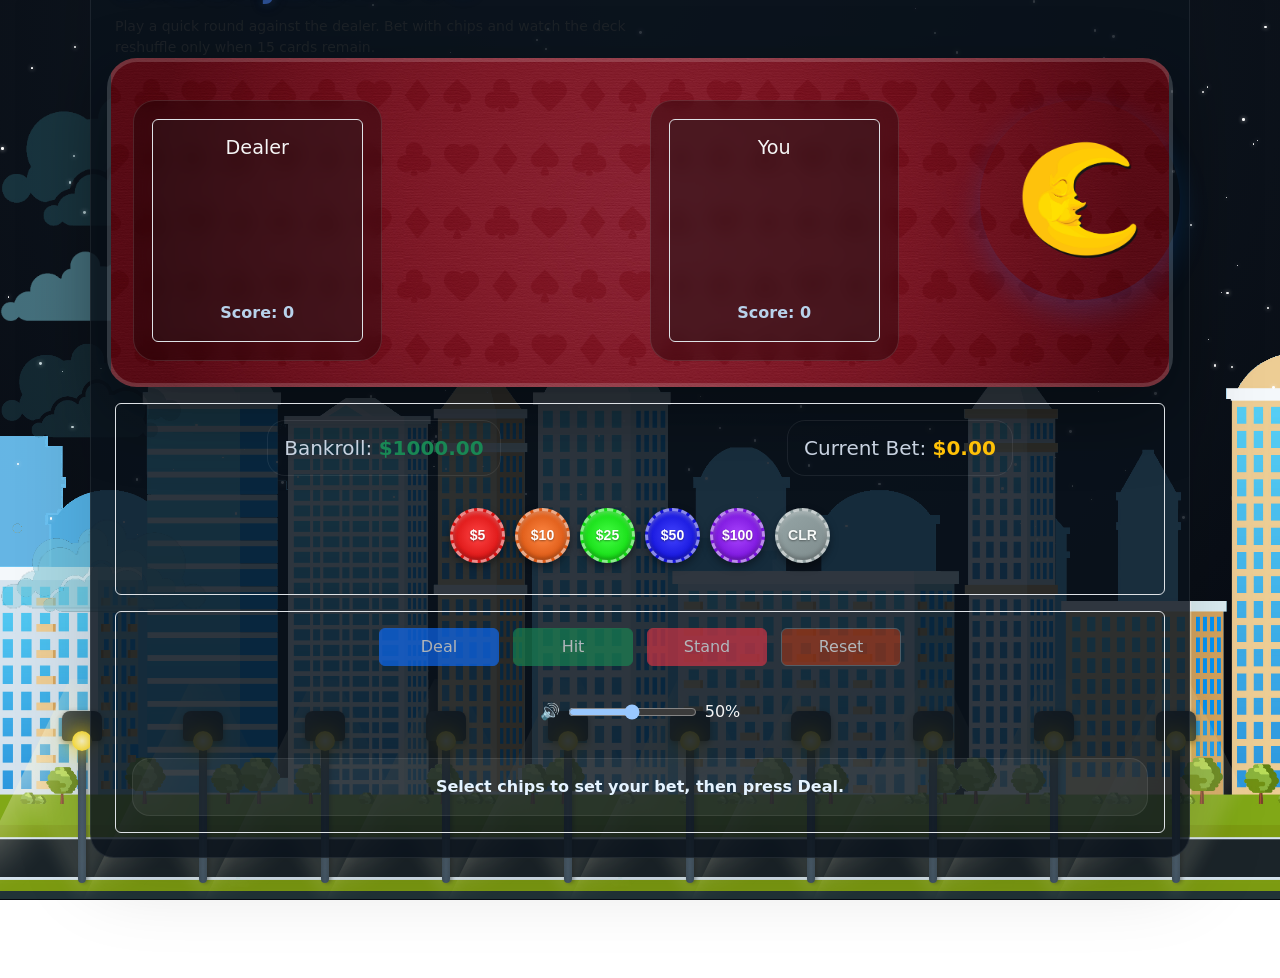
<file: blackJackPro.html>
<!DOCTYPE html>
<html lang="en">

<head>
    <meta charset="UTF-8">
    <meta name="viewport" content="width=device-width, initial-scale=1.0">
    <title>Blackjack Pro</title>
    <link href="https://cdn.jsdelivr.net/npm/bootstrap@5.3.3/dist/css/bootstrap.min.css" rel="stylesheet">
    <link rel="stylesheet" href="blackJackPro.css">
  
</head>

<body>
    <div class="stars-container" id="stars-bg"></div>
    
    <div class="app-shell game-container container-fluid p-2 p-md-4">
        
        <header class="header mb-3">
            <div class="header-top d-flex justify-content-between align-items-center">
                <div>
                    <h1 class="h3 h1-md">Blackjack Pro</h1>
                    <p class="small text-muted mb-0">Play a quick round against the dealer. Bet with chips and watch the deck reshuffle only when 15 cards remain.</p>
                </div>
                <div class="theme-switcher ms-2">
                    <button id="theme-toggle" class="btn btn-link p-0" type="button" aria-label="Toggle theme">
                        <img id="theme-icon" src="pictures/moon1319.png" alt="Toggle theme">
                    </button>
                </div>
            </div>
        </header>

        <main class="game-board row g-3 mb-3">
            <section class="hand-panel dealer-panel col-12 col-md-6 text-center">
                <div class="p-3 border rounded h-100 bg-dark bg-opacity-25">
                    <h2>Dealer</h2>
                    <div id="dealer-cards" class="cards my-3"></div>
                    <div class="score fw-bold">Score: <span id="dealer-score">0</span></div>
                </div>
            </section>
            
            <section class="hand-panel player-panel col-12 col-md-6 text-center">
                <div class="p-3 border rounded h-100 bg-dark bg-opacity-25">
                    <h2>You</h2>
                    <div id="player-cards" class="cards my-3"></div>
                    <div class="score fw-bold">Score: <span id="player-score">0</span></div>
                </div>
            </section>
        </main>

        <section class="betting text-center mb-3 p-3 border rounded">
            <div class="bet-info d-flex justify-content-around mb-3 fs-5">
                <div class="wallet">Bankroll: <strong id="balance-display" class="text-success">$1000.00</strong></div>
                <div class="wallet">Current Bet: <strong id="bet-display" class="text-warning">$0.00</strong></div>
            </div>
            
            <div class="chip-tray" id="chip-buttons">
                <div class="chip chip-5" data-value="5">
                    <div class="chip-face">$5</div>
                </div>
                <div class="chip chip-10" data-value="10">
                    <div class="chip-face">$10</div>
                </div>
                <div class="chip chip-25" data-value="25">
                    <div class="chip-face">$25</div>
                </div>
                <div class="chip chip-50" data-value="50">
                    <div class="chip-face">$50</div>
                </div>
                <div class="chip chip-100" data-value="100">
                    <div class="chip-face">$100</div>
                </div>
                <div class="chip chip-clear" data-value="clear">
                    <div class="chip-face">CLR</div>
                </div>
            </div>
        </section>

        <section class="controls text-center p-3 border rounded">
            <div class="button-row mb-3">
                <button id="deal-btn" class="btn btn-primary" disabled>Deal</button>
                <button id="hit-btn" class="btn btn-success" disabled>Hit</button>
                <button id="stand-btn" class="btn btn-danger" disabled>Stand</button>
                <button id="reset-btn" class="btn btn-secondary">Reset</button>
            </div>

            <div class="volume-control d-flex align-items-center justify-content-center gap-2 mb-3 mx-auto" style="max-width: 300px;">
                <span id="volume-icon">🔊</span>
                <input type="range" id="volume-slider" min="0" max="1" step="0.01" value="0.5" aria-label="Volume Slider">
                <span id="volume-pct">50%</span>
            </div>

            <div class="status">
                <p id="message" class="mb-0 fw-semibold">Select chips to set your bet, then press Deal.</p>
            </div>
        </section>

        <img src="pictures/car&wheels.png" id="driving-car" class="driving-car" alt="car">
    </div>

    <script src="https://cdn.jsdelivr.net/npm/bootstrap@5.3.3/dist/js/bootstrap.bundle.min.js"></script>
    <script src="blackJackPro.js"></script>
</body>

</html>
</file>
<file: blackJackPro.css>
* {
    box-sizing: border-box;
}

:root {
    color-scheme: light;
    --bg: radial-gradient(circle at top, #e3e8f1 0%, #d2d9e3 48%, #b8c2d1 100%);
    --surface: rgba(21, 20, 21, 0.602);
    --surface-strong: rgba(230, 236, 243, 0.98);
    --text: #dfe8f1;
    --muted: #e1e9f2;
    --border: rgba(0, 0, 0, 0.16);
    --panel: rgba(180, 200, 230, 0.484);
    --panel-border: rgba(20, 30, 45, 0.14);
    --button-bg: #6796f3;
    --button-text: #ffffff;
    --button-surface: rgba(230, 236, 243, 0.95);
    --table-bg: url("pictures/green-table.jpg");
}

body.dark {
    color-scheme: dark;
    --bg: radial-gradient(circle at top, #17212b 0%, #0d141d 45%, #05080f 100%);
    --surface: rgba(10, 18, 28, 0.845);
    --surface-strong: rgba(10, 18, 28, 0.98);
    --text: #f5f5f5;
    --muted: #c8d2e0;
    --border: rgba(255, 255, 255, 0.08);
    --panel: rgba(0, 0, 0, 0.32);
    --panel-border: rgba(255, 255, 255, 0.12);
    --button-bg: #0c81ff;
    --button-text: #ffffff;
    --button-surface: rgba(255, 255, 255, 0.08);
    --table-bg: url("pictures/red-table.jpg");
    background: url("pictures/daytime-city42281.png") center/cover no-repeat, var(--bg);
    background-attachment: fixed;
}

body {
    margin: 0;
    min-height: 100vh;
    font-family: Inter, system-ui, -apple-system, BlinkMacSystemFont, "Segoe UI", sans-serif;
    background: url("pictures/daytime-city42281.png") center/cover no-repeat, linear-gradient(to bottom, #87ceeb 0%, #ffffff 100%);
    background-attachment: fixed;
    color: var(--text);
    display: flex;
    align-items: center;
    justify-content: center;
    padding: 20px;
    transition: background 220ms ease, color 220ms ease;
}

.app-shell {
    width: min(1100px, 100%);
    border: 1px solid var(--border);
    border-radius: 24px;
    padding: 28px;
    background: var(--surface);
    box-shadow: 0 20px 80px rgba(0, 0, 0, 0.15);
}

.header {
    margin-bottom: 24px;
}

.header-top {
    display: flex;
    align-items: center;
    justify-content: space-between;
    gap: 16px;
    flex-wrap: wrap;
}

.header h1 {
    margin: 0;
    font-size: clamp(2rem, 4vw, 3.5rem);
    letter-spacing: 0.04em;
}

body.dark .header h1 {
    color: #2a4d8f;
    text-shadow:
        0 0 8px rgba(42, 77, 143, 0.35),
        0 0 18px rgba(42, 77, 143, 0.2);
}

.header p {
    margin: 10px 0 0;
    max-width: 520px;
    color: var(--muted);
}

.theme-switcher {
    position: fixed;
    top: 100px;
    right: 100px;
    display: inline-flex;
    align-items: center;
    justify-content: center;
    z-index: 1000;
}

#theme-toggle {
    width: 200px;
    height: 200px;
    border: none;
    border-radius: 50%;
    background: transparent;
    display: inline-flex;
    align-items: center;
    justify-content: center;
    padding: 0;
    cursor: pointer;
    transition: transform 150ms ease;
}

#theme-toggle:hover {
    transform: scale(1.05);
}

#theme-toggle img {
    width: 120px;
    height: 120px;
    display: block;
    transition: filter 300ms ease;
}

#theme-toggle.showing-sun img {
    filter: drop-shadow(0 0 20px rgba(255, 215, 0, 0.7)) drop-shadow(0 0 40px rgba(255, 200, 0, 0.4));
}

.game-board {
    display: grid;
    gap: 20px;
    grid-template-columns: repeat(2, minmax(0, 1fr));
    margin-bottom: 22px;
    padding: 22px;
    border-radius: 30px;
    background-image: var(--table-bg);
    background-size: cover;
    background-position: center;
    background-repeat: no-repeat;
    border: 4px solid rgba(255, 255, 255, 0.16);
    box-shadow: 0 26px 70px rgba(0, 0, 0, 0.35);
}

.hand-panel {
    padding: 18px;
    border-radius: 22px;
    background: var(--panel);
    border: 1px solid var(--panel-border);
    backdrop-filter: blur(8px);
    min-height: 220px;
}

.hand-panel h2 {
    margin: 0 0 14px;
    font-size: 1.2rem;
}

.cards {
    display: flex;
    flex-wrap: wrap;
    gap: 12px;
    min-height: 110px;
    padding: 6px;
    margin-bottom: 14px;
}

.card {
    width: 72px;
    height: 96px;
    border-radius: 16px;
    border: 1px solid rgba(255, 255, 255, 0.16);
    background: rgba(255, 255, 255, 0.06);
    box-shadow: 0 14px 35px rgba(0, 0, 0, 0.18);
    display: grid;
    place-items: center;
    padding: 8px;
    overflow: hidden;
}

.card img {
    width: 100%;
    height: 100%;
    object-fit: contain;
    display: block;
}

.card.hidden {
    background: linear-gradient(135deg, #0f2533 0%, #112f42 100%);
    border-color: rgba(255, 255, 255, 0.12);
}

.score {
    font-size: 1rem;
    color: #b8d2eb;
}

.betting {
    display: grid;
    gap: 16px;
    margin-bottom: 18px;
}

.bet-info {
    display: flex;
    gap: 16px;
    flex-wrap: wrap;
    justify-content: center;
}

.wallet {
    background: rgba(255, 255, 255, 0);
    border: 1px solid rgba(255, 255, 255, 0.08);
    border-radius: 18px;
    padding: 12px 16px;
    min-width: 180px;
    text-align: center;
    color: #c8d2e0;
}

.wallet strong {
    color: #f7fafc;
}

.chips {
    display: flex;
    flex-wrap: wrap;
    gap: 12px;
    justify-content: center;
    padding: 10px;
}

/* ===== CHIP TRAY ===== */
.chip-tray {
    display: flex;
    gap: 10px;
    justify-content: center;
    margin-bottom: 15px;
    padding: 0;
    background: transparent;
}

.chip {
    position: relative;
    width: 55px;  /* fixed: was 5px */
    height: 55px;
    aspect-ratio: 1 / 1;
    overflow: hidden;
    border-radius: 50%;
    border: 3px dashed rgba(255, 255, 255, 0.5);
    font-weight: 700;
    font-size: 14px;
    cursor: pointer;
    transition: all 0.2s ease;
    box-shadow:
        0 4px 8px rgba(0, 0, 0, 0.4),
        inset 0 2px 4px rgba(255, 255, 255, 0.3),
        inset 0 -2px 4px rgba(0, 0, 0, 0.3);
    display: inline-flex;
    align-items: center;
    justify-content: center;
    color: rgb(247, 249, 247);
}

.chip-face {
    position: relative;
    display: inline-flex;
    align-items: center;
    justify-content: center;
    width: 100%;
    height: 100%;
    font-family: 'Arial Black', sans-serif;
    font-size: 14px;
    font-weight: 700;
    color: inherit;
    text-shadow: 0 1px 2px rgba(0, 0, 0, 0.4);
    background: transparent;
    overflow: hidden;
    pointer-events: none; /* so clicks hit .chip */
}

.chip:hover:not(.disabled) {  /* changed from :disabled */
    transform: translateY(-4px) scale(1.1);
}

.chip:active:not(.disabled) {  /* changed from :disabled */
    transform: translateY(-1px) scale(1.05);
}

.chip.disabled {  /* changed from :disabled */
    opacity: 0.3;
    cursor: not-allowed;
    filter: grayscale(100%);
    pointer-events: none;
}

.chip.active {
    box-shadow:
        0 4px 8px rgba(0, 0, 0, 0.4),
        inset 0 2px 4px rgba(255, 255, 255, 0.3),
        inset 0 -2px 4px rgba(0, 0, 0, 0.3),
        0 0 0 2px rgba(255, 215, 0, 0.5),
        0 0 12px rgba(255, 215, 0, 0.4);
}

.chip-5 {
    background: radial-gradient(circle, #ff4444, #cc0000);
    color: white;
}

.chip-10 {
    background: radial-gradient(circle, #ff8844, #cc4400);
    color: white;
}

.chip-25 {
    background: radial-gradient(circle, #44ff44, #00cc00);
    color: white;
}

.chip-50 {
    background: radial-gradient(circle, #4444ff, #0000cc);
    color: white;
}

.chip-100 {
    background: radial-gradient(circle, #aa44ff, #6600cc);
    color: white;
}

.chip-clear {
    background: linear-gradient(145deg, #95a5a6, #7f8c8d);
}

.chip-clear .chip-face {
    font-size: 14px;
    background: transparent;
}


.controls {
    display: grid;
    gap: 18px;
}

.button-row {
    display: flex;
    flex-wrap: wrap;
    gap: 14px;
    justify-content: center;
}

button {
    border: none;
    border-radius: 999px;
    min-width: 120px;
    padding: 14px 20px;
    font-size: 1rem;
    font-weight: 600;
    transition: transform 150ms ease, background-color 150ms ease, opacity 150ms ease;
    cursor: pointer;
    background: #0c81ff;
    color: white;
    box-shadow: 0 12px 30px rgba(12, 129, 255, 0.18);
}

button:hover:not(:disabled) {
    transform: translateY(-1px);
}

button:disabled {
    opacity: 0.45;
    cursor: not-allowed;
    box-shadow: none;
}

button#reset-btn {
    background: #d4380cb8;
}

.status {
    text-align: center;
    padding: 16px 18px;
    border-radius: 18px;
    background: rgba(255, 255, 255, 0.05);
    border: 1px solid rgba(255, 255, 255, 0.08);
}

.status p {
    margin: 0;
    font-size: 1rem;
    color: #e5f3ff;
}



/* ====================CONFETTI========================== */
#confetti-container {
    position: fixed;
    top: 0;
    left: 0;
    width: 100%;
    height: 100%;
    pointer-events: none;
    overflow: hidden;
    z-index: 9999;
}

.confetti-piece {
    position: absolute;
    top: -10%;
    border-radius: 2px;
    will-change: transform, opacity;
}

@keyframes confetti-fall {
    0% {
        transform: translateY(0) translateX(0) rotate(0deg);
        opacity: 1;
    }
    100% {
        transform: translateY(120vh) translateX(var(--sway)) rotate(720deg);
        opacity: 0;
    }
}

@keyframes broken-neon {
    0%, 100% { opacity: 1; text-shadow: 0 0 5px #ff00ff, 0 0 10px #ff00ff, 0 0 15px #ff00ff, 0 0 20px #ff00ff, 0 0 35px #ff00ff, 0 0 40px #ff00ff; }
    10% { opacity: 0.8; text-shadow: 0 0 2px #ff00ff, 0 0 5px #ff00ff; }
    20% { opacity: 1; text-shadow: 0 0 5px #ff00ff, 0 0 10px #ff00ff, 0 0 15px #ff00ff, 0 0 20px #ff00ff, 0 0 35px #ff00ff, 0 0 40px #ff00ff; }
    30% { opacity: 0.9; text-shadow: 0 0 3px #ff00ff, 0 0 8px #ff00ff; }
    40% { opacity: 1; text-shadow: 0 0 5px #ff00ff, 0 0 10px #ff00ff, 0 0 15px #ff00ff, 0 0 20px #ff00ff, 0 0 35px #ff00ff, 0 0 40px #ff00ff; }
    50% { opacity: 0.7; text-shadow: 0 0 1px #ff00ff; }
    60% { opacity: 1; text-shadow: 0 0 5px #ff00ff, 0 0 10px #ff00ff, 0 0 15px #ff00ff, 0 0 20px #ff00ff, 0 0 35px #ff00ff, 0 0 40px #ff00ff; }
    70% { opacity: 0.85; text-shadow: 0 0 4px #ff00ff, 0 0 9px #ff00ff; }
    80% { opacity: 1; text-shadow: 0 0 5px #ff00ff, 0 0 10px #ff00ff, 0 0 15px #ff00ff, 0 0 20px #ff00ff, 0 0 35px #ff00ff, 0 0 40px #ff00ff; }
    90% { opacity: 0.75; text-shadow: 0 0 2px #ff00ff, 0 0 6px #ff00ff; }
}

@keyframes twinkle {
    0%, 100% { 
        opacity: 0.2; 
        transform: scale(1);
    }
    50% { 
        opacity: 1; 
        transform: scale(1.3);
    }
}

@keyframes shoot {
    0% {
        transform: translateX(0) translateY(0);
        opacity: 1;
    }
    100% {
        transform: translateX(-300px) translateY(300px);
        opacity: 0;
    }
}

/* ===== TWINKLING STARS BACKGROUND ===== */
.stars-container {
    position: fixed;
    inset: 0;
    z-index: -1;
    pointer-events: none;
    overflow: hidden;
    opacity: 0;
    transition: opacity 0.8s ease;
}

body.dark .stars-container {
    opacity: 1;
}

.star {
    position: absolute;
    background: white;
    border-radius: 50%;
    box-shadow: 0 0 4px rgba(255, 255, 255, 0.8);
    animation: twinkle 3s infinite ease-in-out;
    z-index: 1;
}

/* Shooting star variant */
.shooting-star {
    position: absolute;
    width: 2px;
    height: 2px;
    background: linear-gradient(90deg, white, transparent);
    border-radius: 50%;
    animation: shoot 3s linear infinite;
    opacity: 0;
    z-index: 1;
}

.moon {
    position: absolute;
    border-radius: 50%;
    background: radial-gradient(circle at 30% 30%, #f7f7ff 0%, #d2d5ff 35%, #8a92c2 100%);
    box-shadow: 0 0 60px rgba(238, 238, 255, 0.35);
    filter: blur(0.2px);
    z-index: 0;
}

.cloud {
    position: absolute;
    pointer-events: none;
    animation: floatCloud ease-in-out infinite;
    z-index: 2;
}

@keyframes floatCloud {
    0% {
        transform: translateX(100vw) translateY(0px);
    }
    25% {
        transform: translateX(75vw) translateY(-40px);
    }
    50% {
        transform: translateX(50vw) translateY(40px);
    }
    75% {
        transform: translateX(25vw) translateY(-20px);
    }
    100% {
        transform: translateX(-300px) translateY(0px);
    }
}

/* Make sure game content is above stars */
.game-container {
    position: relative;
    top: -100px;
    z-index: 10;
}

@media (max-width: 760px) {
    .game-board {
        grid-template-columns: 1fr;
    }
    .card {
        width: 64px;
        height: 88px;
    }
}


/* ===== STREETLAMP ===== */
.streetlamp {
    position: absolute;
    bottom: 0;
    right: 15%;
    width: 80px;
    height: 300px;
    z-index: 3;
    opacity: 0;
    transition: opacity 0.8s ease;
}

body.dark .streetlamp {
    opacity: 1;
}

/* The pole */
.lamp-post {
    position: absolute;
    bottom: 0;
    left: 50%;
    transform: translateX(-50%);
    width: 8px;
    height: 220px;
    background: linear-gradient(90deg, #2c3e50, #34495e, #2c3e50);
    border-radius: 4px;
    box-shadow: 2px 0 4px rgba(0,0,0,0.4);
}

/* The lamp head */
.lamp-head {
    position: absolute;
    bottom: 220px;
    left: 50%;
    transform: translateX(-50%);
    width: 40px;
    height: 30px;
    background: #1a252f;
    border-radius: 8px 8px 4px 4px;
    box-shadow: 0 2px 6px rgba(0,0,0,0.5);
}

/* The light bulb glow */
.light-glow {
    position: absolute;
    bottom: 215px;
    left: 50%;
    transform: translateX(-50%);
    width: 20px;
    height: 20px;
    background: radial-gradient(circle, #fff9c4, #ffd700);
    border-radius: 50%;
    box-shadow: 
        0 0 20px #ffd700,
        0 0 40px rgba(255, 215, 0, 0.6),
        0 0 80px rgba(255, 215, 0, 0.3);
    animation: flicker 4s infinite alternate;
}

/* FIXED: Light cone - narrow at top, wide at bottom */
.light-cone {
    position: absolute;
    bottom: 0;
    left: 50%;
    transform: translateX(-50%);
    width: 240px;  /* Wide at bottom */
    height: 220px;
    background: linear-gradient(
        to bottom,
        rgba(255, 248, 220, 0.25) 0%,  /* Bright at top near bulb */
        rgba(255, 248, 220, 0.15) 30%,
        rgba(255, 248, 220, 0.08) 60%,
        transparent 100%              /* Fade out at ground */
    );
    clip-path: polygon(45% 0%, 55% 0%, 100% 100%, 0% 100%); /* Trapezoid shape */
    filter: blur(12px);
    pointer-events: none;
}

/* Extra glow at the top of cone near bulb */
.light-cone::before {
    content: '';
    position: absolute;
    top: 0;
    left: 50%;
    transform: translateX(-50%);
    width: 30px;
    height: 40px;
    background: radial-gradient(
        ellipse at 50% 0%, 
        rgba(255, 248, 220, 0.4) 0%, 
        transparent 70%
    );
    filter: blur(8px);
}

@keyframes flicker {
    0%, 100% { 
        opacity: 1; 
        box-shadow: 
            0 0 20px #ffd700,
            0 0 40px rgba(255, 215, 0, 0.6),
            0 0 80px rgba(255, 215, 0, 0.3);
    }
    50% { 
        opacity: 0.9; 
        box-shadow: 
            0 0 15px #ffd700,
            0 0 30px rgba(255, 215, 0, 0.5),
            0 0 60px rgba(255, 215, 0, 0.2);
    }
}



body.dark .streetlamp {
    opacity: 1;
}

/* The pole */
.lamp-post {
    position: absolute;
    bottom: 17px;
    right: -173px;
    transform: translateX(-50%);
    width: 8px;
    height: 170px;
    background: linear-gradient(90deg, #2c3e50, #34495e, #2c3e50);
    border-radius: 4px;
    box-shadow: 2px 0 4px rgba(0,0,0,0.4);
}

/* The lamp head */
.lamp-head {
    position: absolute;
    bottom: 159px;
    right: -188px;
    transform: translateX(-50%);
    width: 40px;
    height: 30px;
    background: #1a252f;
    border-radius: 8px 8px 4px 4px;
    box-shadow: 0 2px 6px rgba(0,0,0,0.5);
}

/* The light bulb glow */
.light-glow {
    position: absolute;
    bottom: 149px;
    right: -168px;
    transform: translateX(-50%);
    width: 20px;
    height: 20px;
    background: radial-gradient(circle, #fff9c4, #ffd700);
    border-radius: 50%;
    box-shadow: 
        0 0 20px #ffd700,
        0 0 40px rgba(255, 215, 0, 0.6),
        0 0 80px rgba(255, 215, 0, 0.3);
    animation: flicker 4s infinite alternate;
}

/* The light cone shining down */
.light-cone {
    position: absolute;
    bottom: 1px;
    right: -398px;
    transform: translateX(-50%);
    width: 0;
    height: 0;
    border-left: 120px solid transparent;
    border-right: 120px solid transparent;
    border-top: 220px solid rgba(255, 248, 220, 0.12);
    filter: blur(8px);
    pointer-events: none;
}

.light-cone::before {
    content: '';
    position: absolute;
    top: -220px;
    left: -120px;
    width: 240px;
    height: 220px;
    background: radial-gradient(
        ellipse at 50% 0%, 
        rgba(255, 248, 220, 0.2) 0%, 
        rgba(255, 248, 220, 0.411) 40%,
        transparent 70%
    );
}

/* Subtle flicker animation */
@keyframes flicker {
    0%, 100% { 
        opacity: 1; 
        box-shadow: 
            0 0 20px #ffd700,
            0 0 40px rgba(255, 215, 0, 0.6),
            0 0 80px rgba(255, 215, 0, 0.3);
    }
    50% { 
        opacity: 0.9; 
        box-shadow: 
            0 0 15px #ffd700,
            0 0 30px rgba(255, 215, 0, 0.5),
            0 0 60px rgba(255, 215, 0, 0.2);
    }
}

/* Make table look lit by the lamp */
body.dark .table-image {
    filter: drop-shadow(-40px 0 60px rgba(255, 248, 220, 0.15));
}



  .table-image {
   
   background: url("pictures/daytime-city42281.png") center/cover no-repeat;
    z-index: 11;
  }


.driving-car {
    position: fixed;
    bottom: 40px;
    right: -400px;
    width: 250px;
    height: auto;
    z-index: -6;
    opacity: 0;
    pointer-events: none;
}

body.dark .driving-car {
    opacity: 1;
}

@keyframes drive-bounce {
    0% { transform: translateX(0); }
    60% { transform: translateX(calc(-100vw - 500px)); }
    70% { transform: translateX(calc(-100vw - 450px)) translateY(-15px); }
    80% { transform: translateX(calc(-100vw - 500px)) translateY(0); }
    90% { transform: translateX(calc(-100vw - 480px)) translateY(-8px); }
    100% { transform: translateX(calc(-100vw - 500px)) translateY(0); }
}

.driving-car.drive-in {
    animation: drive-bounce 20s ease-out forwards;
}



.driving-car {
    position: fixed;
    bottom: 40px;
    right: -400px;
    width: 250px;
    height: auto;
    z-index: -6;
    opacity: 0;
    pointer-events: none;
}

body.dark .driving-car {
    opacity: 1;
}

/* Infinite drive-by with bounce each loop */
@keyframes drive-loop {
    0% {
        transform: translateX(0) translateY(0);
    }
    70% {
        transform: translateX(calc(-100vw - 500px)) translateY(0);
    }
    75% {
        transform: translateX(calc(-100vw - 450px)) translateY(-15px); /* Bounce up */
    }
    80% {
        transform: translateX(calc(-100vw - 500px)) translateY(0); /* Slam down */
    }
    85% {
        transform: translateX(calc(-100vw - 480px)) translateY(-8px); /* Small bounce */
    }
    90% {
        transform: translateX(calc(-100vw - 500px)) translateY(0); /* Settle */
    }
    100% {
        transform: translateX(calc(-100vw - 800px)) translateY(0); /* Drive off left */
    }
}

.driving-car.drive-infinite {
    animation: drive-loop 10s linear infinite;
}
</file>
